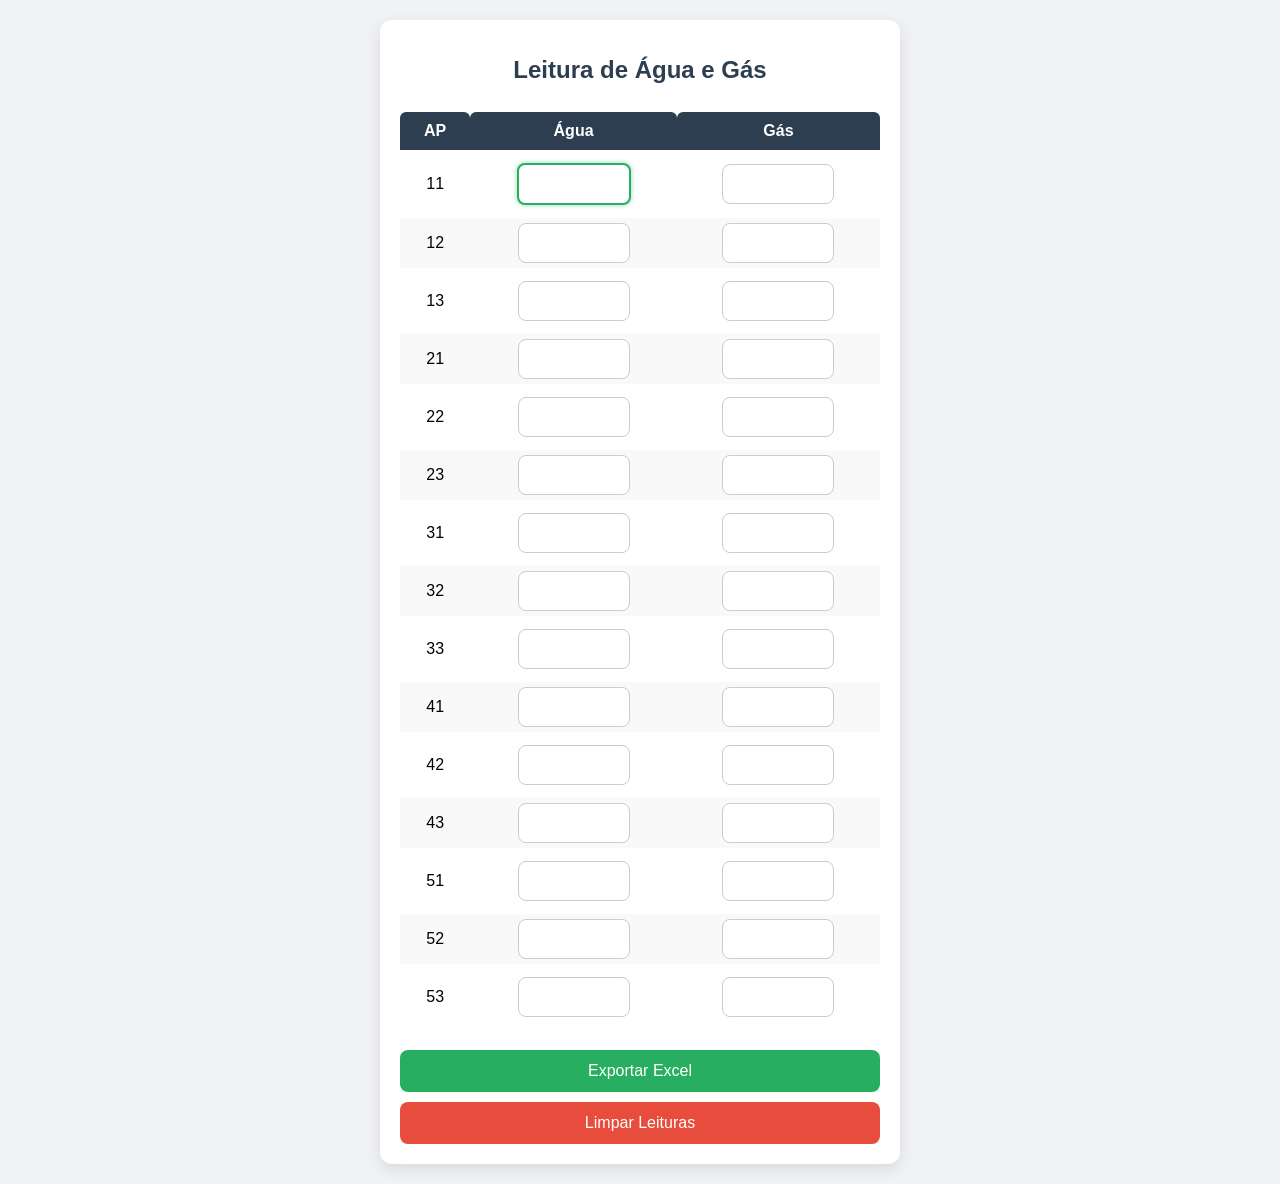
<file: index.html>
<!DOCTYPE html>
<html lang="pt-BR">
<head>
<meta charset="UTF-8">
<meta name="viewport" content="width=device-width, initial-scale=1.0">
<title>Leitura Condomínio</title>
<link rel="stylesheet" href="style.css">
<link rel="manifest" href="manifest.json">
<meta name="theme-color" content="#2c3e50">
<meta name="apple-mobile-web-app-capable" content="yes">
<meta name="apple-mobile-web-app-title" content="Leituras">
<link rel="apple-touch-icon" href="icon-192.png">
</head>
<body>

<div class="container">

<header>
<h1> Leitura de Água e Gás</h1>
</header>

<table>
<thead>
<tr>
<th>AP</th>
<th>Água</th>
<th>Gás</th>
</tr>
</thead>
<tbody>
<tr><td>11</td><td><input type="text" class="agua" inputmode="numeric" autofocus></td><td><input type="text" class="gas" inputmode="numeric"></td></tr>
<tr><td>12</td><td><input type="text" class="agua" inputmode="numeric"></td><td><input type="text" class="gas" inputmode="numeric"></td></tr>
<tr><td>13</td><td><input type="text" class="agua" inputmode="numeric"></td><td><input type="text" class="gas" inputmode="numeric"></td></tr>
<tr><td>21</td><td><input type="text" class="agua" inputmode="numeric"></td><td><input type="text" class="gas" inputmode="numeric"></td></tr>
<tr><td>22</td><td><input type="text" class="agua" inputmode="numeric"></td><td><input type="text" class="gas" inputmode="numeric"></td></tr>
<tr><td>23</td><td><input type="text" class="agua" inputmode="numeric"></td><td><input type="text" class="gas" inputmode="numeric"></td></tr>
<tr><td>31</td><td><input type="text" class="agua" inputmode="numeric"></td><td><input type="text" class="gas" inputmode="numeric"></td></tr>
<tr><td>32</td><td><input type="text" class="agua" inputmode="numeric"></td><td><input type="text" class="gas" inputmode="numeric"></td></tr>
<tr><td>33</td><td><input type="text" class="agua" inputmode="numeric"></td><td><input type="text" class="gas" inputmode="numeric"></td></tr>
<tr><td>41</td><td><input type="text" class="agua" inputmode="numeric"></td><td><input type="text" class="gas" inputmode="numeric"></td></tr>
<tr><td>42</td><td><input type="text" class="agua" inputmode="numeric"></td><td><input type="text" class="gas" inputmode="numeric"></td></tr>
<tr><td>43</td><td><input type="text" class="agua" inputmode="numeric"></td><td><input type="text" class="gas" inputmode="numeric"></td></tr>
<tr><td>51</td><td><input type="text" class="agua" inputmode="numeric"></td><td><input type="text" class="gas" inputmode="numeric"></td></tr>
<tr><td>52</td><td><input type="text" class="agua" inputmode="numeric"></td><td><input type="text" class="gas" inputmode="numeric"></td></tr>
<tr><td>53</td><td><input type="text" class="agua" inputmode="numeric"></td><td><input type="text" class="gas" inputmode="numeric"></td></tr>
</tbody>
</table>

<div class="buttons">
<button class="exportar" onclick="exportarExcel()">Exportar Excel</button>
<button class="limpar" onclick="limparCampos()">Limpar Leituras</button>
</div>

</div>

<script src="app.js"></script>
<script>
if ("serviceWorker" in navigator) {
  navigator.serviceWorker.register("sw.js");
}
</script>

</body>
</html>
</file>
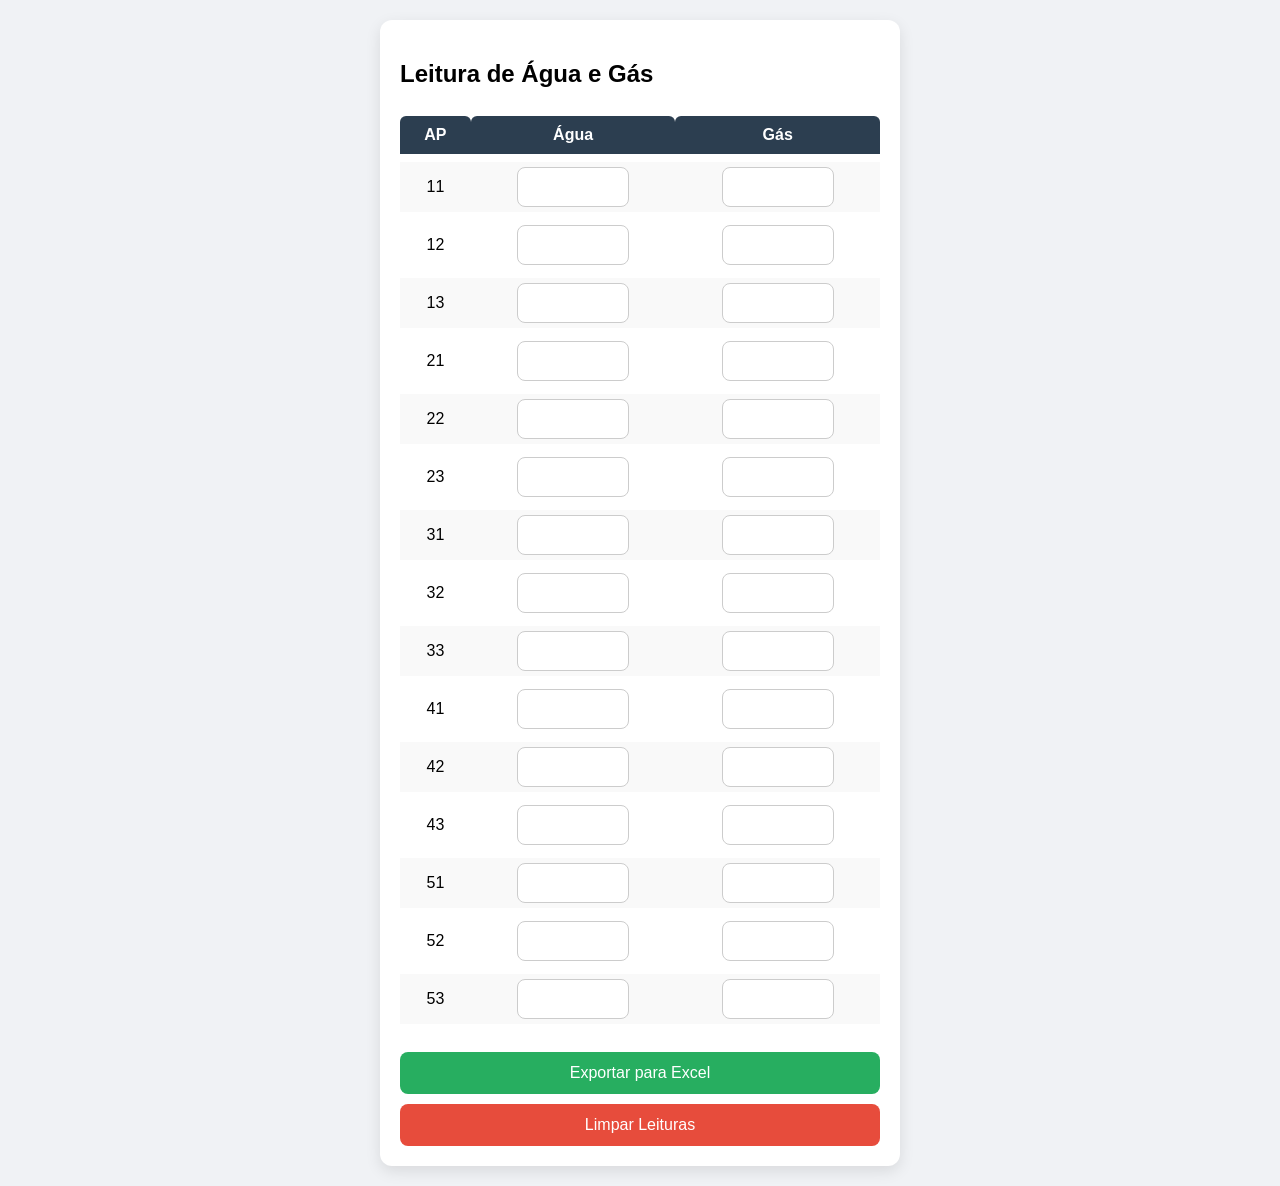
<file: index.html.html>
﻿<!DOCTYPE html>
<html>
<head>
<meta charset="UTF-8">
<title>Leitura Condomínio</title>
<meta name="viewport" content="width=device-width, initial-scale=1.0">
<link rel="stylesheet" href="style.css">
<link rel="manifest" href="manifest.json">
<meta name="theme-color" content="#2c3e50">
</head>

<body>

<div class="container">

<h2>Leitura de Água e Gás</h2>

<table>

<tr>
<th>AP</th>
<th>Água</th>
<th>Gás</th>
</tr>

<tr><td>11</td><td><input type="number"></td><td><input type="number"></td></tr>
<tr><td>12</td><td><input type="number"></td><td><input type="number"></td></tr>
<tr><td>13</td><td><input type="number"></td><td><input type="number"></td></tr>

<tr><td>21</td><td><input type="number"></td><td><input type="number"></td></tr>
<tr><td>22</td><td><input type="number"></td><td><input type="number"></td></tr>
<tr><td>23</td><td><input type="number"></td><td><input type="number"></td></tr>

<tr><td>31</td><td><input type="number"></td><td><input type="number"></td></tr>
<tr><td>32</td><td><input type="number"></td><td><input type="number"></td></tr>
<tr><td>33</td><td><input type="number"></td><td><input type="number"></td></tr>

<tr><td>41</td><td><input type="number"></td><td><input type="number"></td></tr>
<tr><td>42</td><td><input type="number"></td><td><input type="number"></td></tr>
<tr><td>43</td><td><input type="number"></td><td><input type="number"></td></tr>

<tr><td>51</td><td><input type="number"></td><td><input type="number"></td></tr>
<tr><td>52</td><td><input type="number"></td><td><input type="number"></td></tr>
<tr><td>53</td><td><input type="number"></td><td><input type="number"></td></tr>

</table>

<div class="buttons">
<button class="exportar" onclick="exportarExcel()">Exportar para Excel</button>
<button class="limpar" onclick="limparCampos()">Limpar Leituras</button>
</div>

</div>

</body>

<script src="app.js"></script>
<script>
if ("serviceWorker" in navigator) {
navigator.serviceWorker.register("service-worker.js")
.then(function() {
console.log("Service Worker registrado");
});
}
</script>

</body>
</html>
</file>
<file: style.css>
﻿body{
  font-family: Arial, Helvetica, sans-serif;
  background:#f0f2f5;
  margin:0;
  padding:20px;
  display:flex;
  justify-content:center;
}

.container{
  background:white;
  padding:20px;
  border-radius:12px;
  box-shadow:0 5px 15px rgba(0,0,0,0.1);
  width:100%;
  max-width:480px;
}

header h1{
  text-align:center;
  color:#2c3e50;
  margin-bottom:20px;
  font-size:1.5em;
}

table{
  width:100%;
  border-collapse: separate;
  border-spacing:0 8px;
}

th{
  text-align:center;
  color:white;
  background:#2c3e50;
  padding:10px;
  border-radius:6px 6px 0 0;
}

td{
  text-align:center;
  padding:5px;
}

tr td input{
  width:90px;
  padding:10px;
  border:1px solid #ccc;
  border-radius:8px;
  font-size:1em;
  text-align:center;
  outline:none;
  transition: all 0.2s;
}

tr td input:focus{
  border:2px solid #27ae60;
  box-shadow:0 0 5px rgba(39,174,96,0.5);
}

tr:nth-child(even){
  background:#f9f9f9;
}

.buttons{
  display:flex;
  gap:10px;
  flex-direction:column;
  margin-top:20px;
}

button{
  padding:12px;
  font-size:1em;
  border:none;
  border-radius:8px;
  cursor:pointer;
  transition: all 0.2s;
}

button.exportar{
  background:#27ae60;
  color:white;
}

button.exportar:hover{
  background:#219150;
}

button.limpar{
  background:#e74c3c;
  color:white;
}

button.limpar:hover{
  background:#c0392b;
}

@media(max-width:500px){
  tr td input{
    width:70px;
    font-size:0.9em;
    padding:8px;
  }
  th, td{
    font-size:0.9em;
  }
  button{
    font-size:0.9em;
  }
}
</file>
